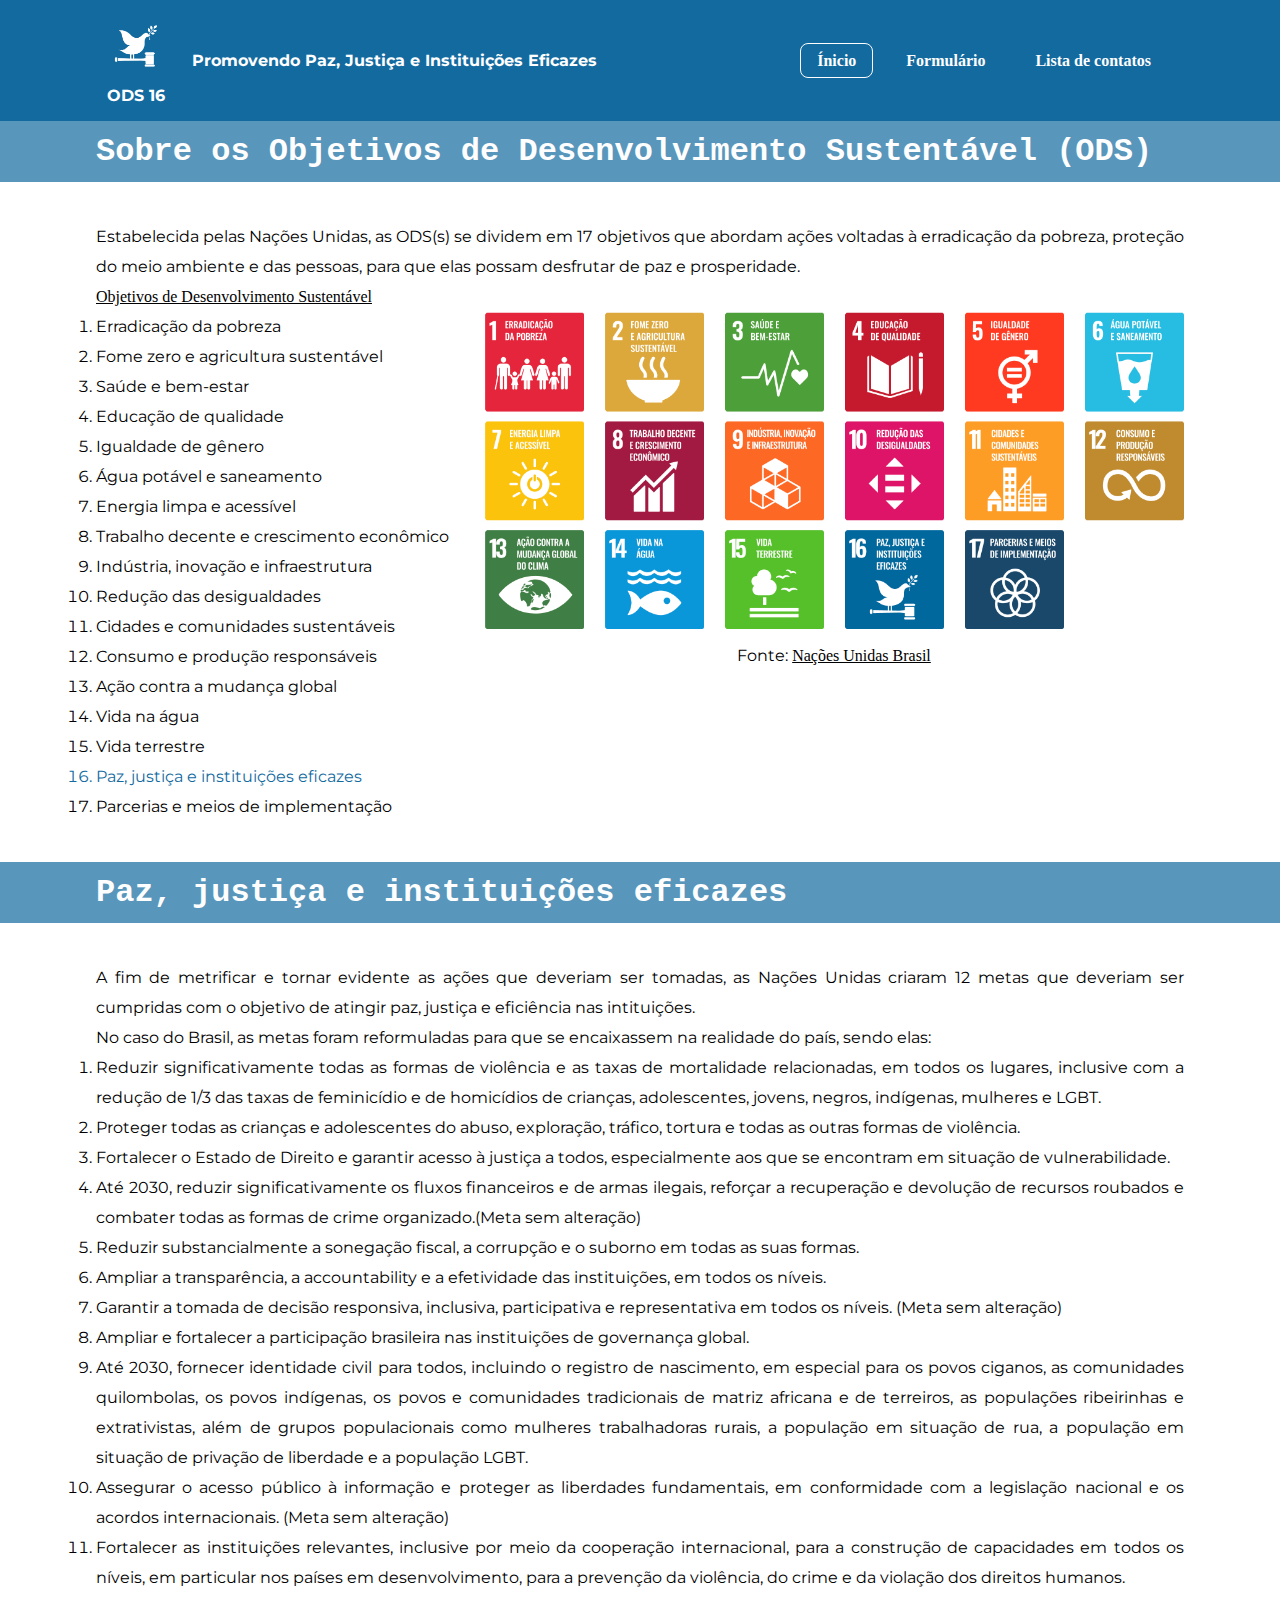
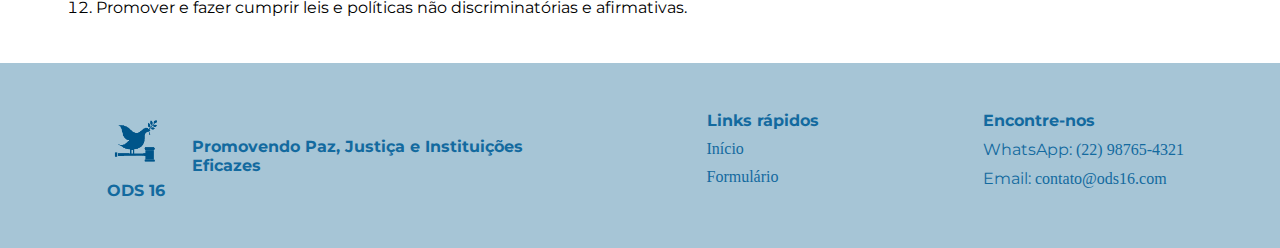
<file: index.html>
<!DOCTYPE html>
<html lang="pt-br">
  <head>
    <meta charset="UTF-8" />
    <meta name="viewport" content="width=device-width, initial-scale=1.0" />
    <title>Formulário ODS 16</title>
    <link rel="stylesheet" href="base-styles.css" />
    <link rel="stylesheet" href="home-styles.css" />
    <link rel="stylesheet" href="header-footer-styles.css" />
    <link rel="preconnect" href="https://fonts.gstatic.com" crossorigin />
    <link
      href="https://fonts.googleapis.com/css2?family=Montserrat:wght@400;600&display=swap"
      rel="stylesheet"
    />
  </head>

  <body>
    <header>
      <nav>
        <div class="logo-nav">
          <figure>
            <img src="imgs/logo-white.png" alt="Logo" width="80" height="60" />
            <figcaption>ODS 16</figcaption>
          </figure>
          <p>Promovendo Paz, Justiça e Instituições Eficazes</p>
        </div>

        <div class="navbar">
          <ul>
            <li><a href="index.html" class="selected">Ínicio</a></li>
            <li><a href="formulario.html">Formulário</a></li>
            <li><a href="list.html">Lista de contatos</a></li>
          </ul>
        </div>
      </nav>
    </header>

    <main>
      <section>
        <div class="div-h1">
          <h1>Sobre os Objetivos de Desenvolvimento Sustentável (ODS)</h1>
        </div>
        <div class="content">
          <p>
            Estabelecida pelas Nações Unidas, as ODS(s) se dividem em 17
            objetivos que abordam ações voltadas à erradicação da pobreza,
            proteção do meio ambiente e das pessoas, para que elas possam
            desfrutar de paz e prosperidade.
          </p>
          <a href="https://brasil.un.org/pt-br/sdgs" target="_blank" id="a_ODS">
            Objetivos de Desenvolvimento Sustentável
          </a>
          <div id="objetivos">
            <ol>
              <li>Erradicação da pobreza</li>
              <li>Fome zero e agricultura sustentável</li>
              <li>Saúde e bem-estar</li>
              <li>Educação de qualidade</li>
              <li>Igualdade de gênero</li>
              <li>Água potável e saneamento</li>
              <li>Energia limpa e acessível</li>
              <li>Trabalho decente e crescimento econômico</li>
              <li>Indústria, inovação e infraestrutura</li>
              <li>Redução das desigualdades</li>
              <li>Cidades e comunidades sustentáveis</li>
              <li>Consumo e produção responsáveis</li>
              <li>Ação contra a mudança global</li>
              <li>Vida na água</li>
              <li>Vida terrestre</li>
              <li id="ods16">Paz, justiça e instituições eficazes</li>
              <li>Parcerias e meios de implementação</li>
            </ol>
            <figure>
              <img src="./imgs/ODS.png" id="image-ods" />
              <figcaption>
                Fonte:
                <a href="https://brasil.un.org/pt-br/sdgs" target="_blank"
                  >Nações Unidas Brasil</a
                >
              </figcaption>
            </figure>
          </div>
        </div>
      </section>

      <section>
        <div class="div-h1">
          <h1>Paz, justiça e instituições eficazes</h1>
        </div>
        <div class="content">
          <p>
            A fim de metrificar e tornar evidente as ações que deveriam ser
            tomadas, as Nações Unidas criaram 12 metas que deveriam ser
            cumpridas com o objetivo de atingir paz, justiça e eficiência nas
            intituições.
            <br />
            No caso do Brasil, as metas foram reformuladas para que se
            encaixassem na realidade do país, sendo elas:
          </p>
          <ol>
            <li>
              Reduzir significativamente todas as formas de violência e as taxas
              de mortalidade relacionadas, em todos os lugares, inclusive com a
              redução de 1/3 das taxas de feminicídio e de homicídios de
              crianças, adolescentes, jovens, negros, indígenas, mulheres e
              LGBT.
            </li>
            <li>
              Proteger todas as crianças e adolescentes do abuso, exploração,
              tráfico, tortura e todas as outras formas de violência.
            </li>
            <li>
              Fortalecer o Estado de Direito e garantir acesso à justiça a
              todos, especialmente aos que se encontram em situação de
              vulnerabilidade.
            </li>
            <li>
              Até 2030, reduzir significativamente os fluxos financeiros e de
              armas ilegais, reforçar a recuperação e devolução de recursos
              roubados e combater todas as formas de crime organizado.(Meta sem
              alteração)
            </li>
            <li>
              Reduzir substancialmente a sonegação fiscal, a corrupção e o
              suborno em todas as suas formas.
            </li>
            <li>
              Ampliar a transparência, a accountability e a efetividade das
              instituições, em todos os níveis.
            </li>
            <li>
              Garantir a tomada de decisão responsiva, inclusiva, participativa
              e representativa em todos os níveis. (Meta sem alteração)
            </li>
            <li>
              Ampliar e fortalecer a participação brasileira nas instituições de
              governança global.
            </li>
            <li>
              Até 2030, fornecer identidade civil para todos, incluindo o
              registro de nascimento, em especial para os povos ciganos, as
              comunidades quilombolas, os povos indígenas, os povos e
              comunidades tradicionais de matriz africana e de terreiros, as
              populações ribeirinhas e extrativistas, além de grupos
              populacionais como mulheres trabalhadoras rurais, a população em
              situação de rua, a população em situação de privação de liberdade
              e a população LGBT.
            </li>
            <li>
              Assegurar o acesso público à informação e proteger as liberdades
              fundamentais, em conformidade com a legislação nacional e os
              acordos internacionais. (Meta sem alteração)
            </li>
            <li>
              Fortalecer as instituições relevantes, inclusive por meio da
              cooperação internacional, para a construção de capacidades em
              todos os níveis, em particular nos países em desenvolvimento, para
              a prevenção da violência, do crime e da violação dos direitos
              humanos.
            </li>
            <li>
              Promover e fazer cumprir leis e políticas não discriminatórias e
              afirmativas.
            </li>
          </ol>
        </div>
      </section>
    </main>

    <footer>
      <div class="logo-footer">
        <figure>
          <img src="imgs/logo-blue.png" alt="Logo" width="80" height="60" />
          <figcaption>ODS 16</figcaption>
        </figure>
        <p>Promovendo Paz, Justiça e Instituições Eficazes</p>
      </div>

      <div class="links">
        <strong>Links rápidos</strong>
        <nav>
          <a href="#inicio">Início</a>
          <a href="#formulario">Formulário</a>
        </nav>
      </div>

      <div class="links">
        <strong>Encontre-nos</strong>
        <p>
          WhatsApp:
          <a href="https://wa.me/552298765-4321" target="_blank">
            (22) 98765-4321</a
          >
        </p>
        <p>Email: <a href="mailto:contato@ods16.com">contato@ods16.com</a></p>
      </div>
    </footer>
  </body>
</html>
</file>
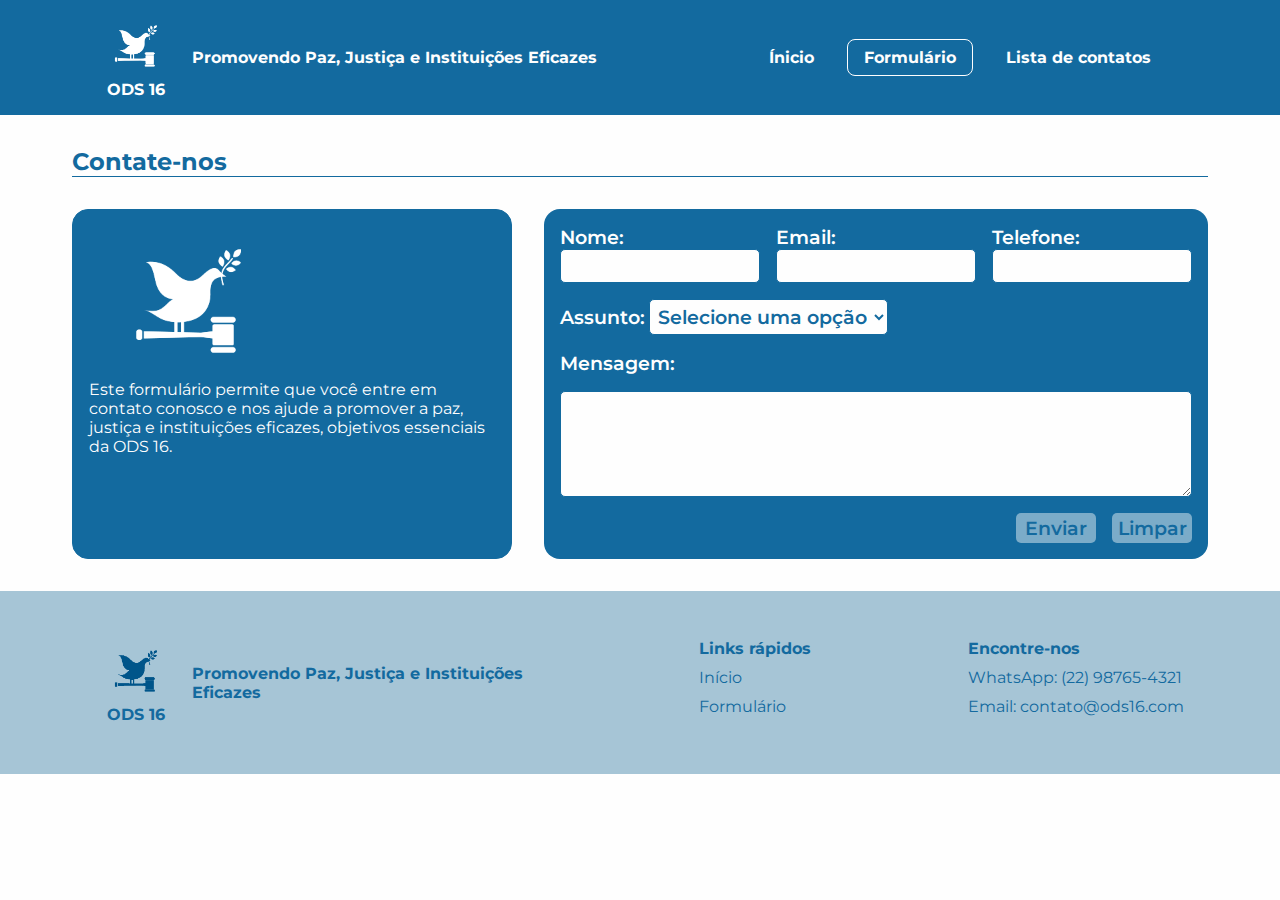
<file: formulario.html>
<!DOCTYPE html>
<html lang="pt-br">
  <head>
    <meta charset="UTF-8" />
    <meta name="viewport" content="width=device-width, initial-scale=1.0" />
    <title>Formulário ODS 16</title>
    <link rel="stylesheet" href="base-styles.css" />
    <link rel="stylesheet" href="form-styles.css" />
    <link rel="stylesheet" href="header-footer-styles.css" />
    <link rel="preconnect" href="https://fonts.gstatic.com" crossorigin />
    <link
      href="https://fonts.googleapis.com/css2?family=Montserrat:wght@400;600&display=swap"
      rel="stylesheet"
    />
  </head>

  <body>
    <header>
      <nav>
        <div class="logo-nav">
          <figure>
            <img src="imgs/logo-white.png" alt="Logo" width="80" height="60" />
            <figcaption>ODS 16</figcaption>
          </figure>
          <p>Promovendo Paz, Justiça e Instituições Eficazes</p>
        </div>

        <div class="navbar">
          <ul>
            <li><a href="index.html">Ínicio</a></li>
            <li><a href="formulario.html" class="selected">Formulário</a></li>
            <li><a href="list.html">Lista de contatos</a></li>
          </ul>
        </div>
      </nav>
    </header>

    <main>
      <h2>Contate-nos</h2>
      <div class="horizontal-line"></div>
      <div class="container">
        <aside>
          <figure>
            <img
              src="imgs/logo-white.png"
              width="200"
              height="150"
              alt="Ilustração relacionada à ODS 16"
            />
          </figure>
          <p>
            Este formulário permite que você entre em contato conosco e nos
            ajude a promover a paz, justiça e instituições eficazes, objetivos
            essenciais da ODS 16.
          </p>
        </aside>
        <form class="form">
          <div id="contact-fields">
            <div>
              <label for="nome">Nome:</label>
              <input type="text" id="nome" name="nome" required />
            </div>

            <div>
              <label for="email">Email:</label>
              <input type="email" id="email" name="email" required />
            </div>

            <div>
              <label for="telefone">Telefone:</label>
              <input type="tel" id="telefone" name="telefone" />
            </div>
          </div>

          <div>
            <label for="assunto">Assunto:</label>
            <select id="assunto" name="assunto" required>
              <option value="" disabled selected>Selecione uma opção</option>
              <option value="justica">Justiça</option>
              <option value="paz">Paz</option>
              <option value="instituicoes">Instituições Eficazes</option>
            </select>
          </div>

          <label for="mensagem">Mensagem:</label>
          <textarea id="mensagem" name="mensagem" rows="4" required></textarea>

          <div class="btns">
            <button type="submit" id="btnEnviar">Enviar</button>
            <button type="button" id="btnLimpar">Limpar</button>
          </div>

        </form>
      </div>
    </main>

    <footer>
      <div class="logo-footer">
        <figure>
          <img src="imgs/logo-blue.png" alt="Logo" width="80" height="60" />
          <figcaption>ODS 16</figcaption>
        </figure>
        <p>Promovendo Paz, Justiça e Instituições Eficazes</p>
      </div>

      <div class="links">
        <strong>Links rápidos</strong>
        <nav>
          <a href="#inicio">Início</a>
          <a href="#formulario">Formulário</a>
        </nav>
      </div>

      <div class="links">
        <strong>Encontre-nos</strong>
        <p>
          WhatsApp:
          <a href="https://wa.me/552298765-4321" target="_blank">
            (22) 98765-4321</a
          >
        </p>
        <p>Email: <a href="mailto:contato@ods16.com">contato@ods16.com</a></p>
      </div>
    </footer>
  </body>
  <script src="formulario.js"></script>
</html>
</file>
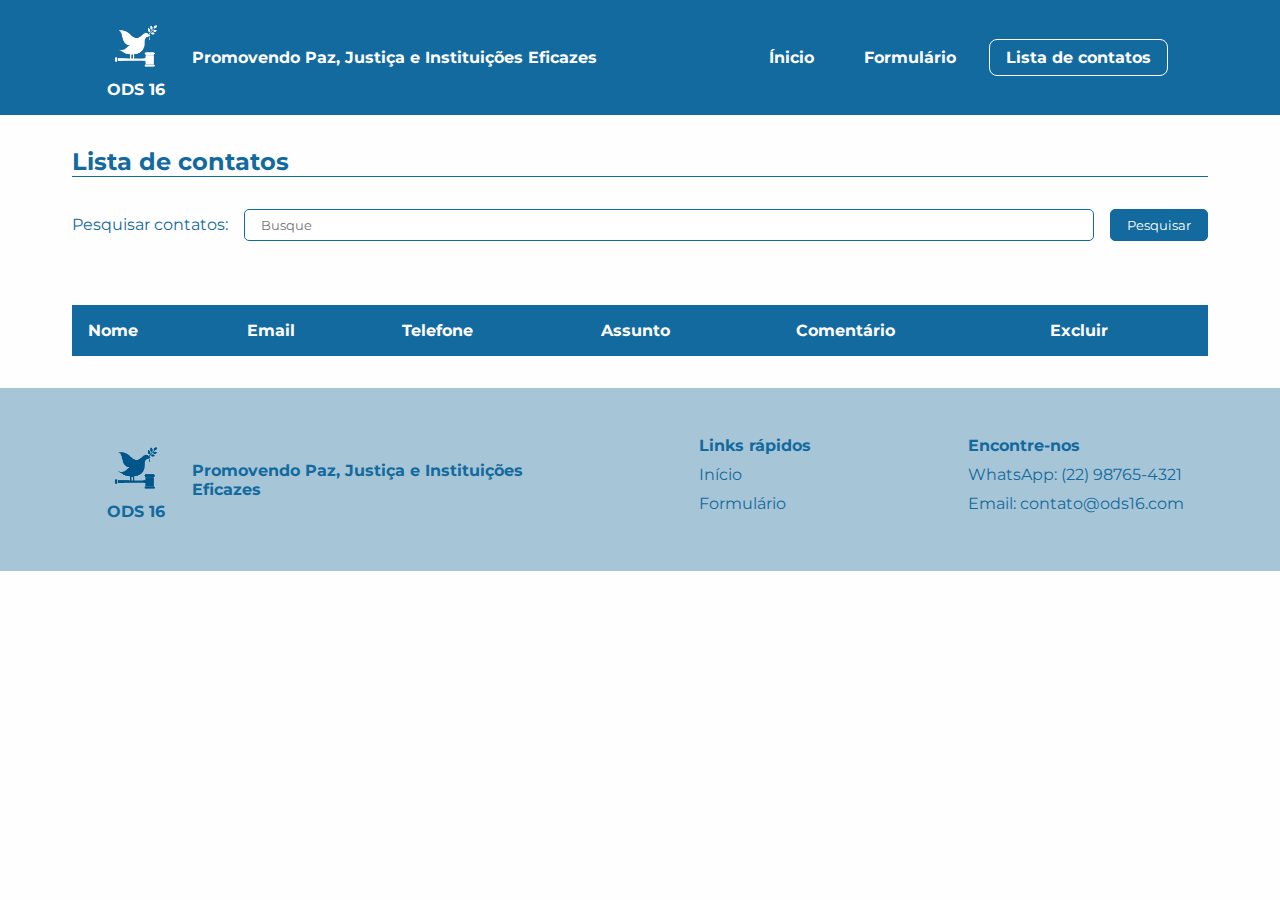
<file: list.html>
<!DOCTYPE html>
<html lang="pt-br">
  <head>
    <meta charset="UTF-8" />
    <meta name="viewport" content="width=device-width, initial-scale=1.0" />
    <title>Formulário ODS 16</title>
    <link rel="stylesheet" href="base-styles.css" />
    <link rel="stylesheet" href="list-styles.css" />
    <link rel="stylesheet" href="header-footer-styles.css" />
    <link rel="preconnect" href="https://fonts.gstatic.com" crossorigin />
    <link
    href="https://fonts.googleapis.com/css2?family=Montserrat:wght@400;600&display=swap"
    rel="stylesheet"
    />
    <script src="list.js" defer></script>
  </head>

  <body>
    <header>
      <nav>
        <div class="logo-nav">
          <figure>
            <img src="imgs/logo-white.png" alt="Logo" width="80" height="60" />
            <figcaption>ODS 16</figcaption>
          </figure>
          <p>Promovendo Paz, Justiça e Instituições Eficazes</p>
        </div>

        <div class="navbar">
          <ul>
            <li><a href="index.html">Ínicio</a></li>
            <li><a href="formulario.html">Formulário</a></li>
            <li><a href="list.html" class="selected">Lista de contatos</a></li>
          </ul>
        </div>
      </nav>
    </header>

    <main>
      <h2>Lista de contatos</h2>
      <div class="horizontal-line"></div>
      <div class="container">
        <form class="form">
          <label for="search-input">Pesquisar contatos:</label>
          <input
            type="text"
            id="search-input"
            name="search-input"
            placeholder="Busque"
          />
          <button type="button" id="search-button">Pesquisar</button>
        </form>

        
        <table class="table">
          <thead>
            <tr>
              <th>Nome</th>
              <th>Email</th>
              <th>Telefone</th>
              <th>Assunto</th>
              <th>Comentário</th>
              <th>Excluir</th>
            </tr>
          </thead>
          <tbody id="table-body">
          </tbody>
          <tfoot>
            <!-- exclude all itens in list -->
            <tr>
              <td colspan="6">
                <div>
                  <button id="exclude-all">Excluir todos</button>
                </div>
              </td>
            </tr>
          </tfoot>
        </table>
      </div>
    </main>

    <footer>
      <div class="logo-footer">
        <figure>
          <img src="imgs/logo-blue.png" alt="Logo" width="80" height="60" />
          <figcaption>ODS 16</figcaption>
        </figure>
        <p>Promovendo Paz, Justiça e Instituições Eficazes</p>
      </div>

      <div class="links">
        <strong>Links rápidos</strong>
        <nav>
          <a href="#inicio">Início</a>
          <a href="#formulario">Formulário</a>
        </nav>
      </div>

      <div class="links">
        <strong>Encontre-nos</strong>
        <p>
          WhatsApp:
          <a href="https://wa.me/552298765-4321" target="_blank">
            (22) 98765-4321</a
          >
        </p>
        <p>Email: <a href="mailto:contato@ods16.com">contato@ods16.com</a></p>
      </div>
    </footer>
  </body>
</html>
</file>
<file: base-styles.css>
:root {
  --white: #fefefe;
  --bice-blue: #136a9f;
  --celestial-blue: #5996bb;
  --bice-blue-2: #1669a0;
  --carolina-blue: #7bacc9;
  --carolina-blue-2: #a6c5d6;
}

* {
  margin: 0;
  padding: 0;
  box-sizing: border-box;
  font-family: "Montserrat", sans-serif;
}
</file>
<file: home-styles.css>
body {
  margin: 0px;
}

.div-h1 {
  background-color: var(--celestial-blue);
}

h1 {
  margin: 0rem 6rem;
  padding: 12px 0;
  color: var(--white);
  font-family: "Courier New", Courier, monospace;
}

.content {
  padding: 0rem 6rem;
  font-family: "Times New Roman", Times, serif;
  text-align: justify;
  line-height: 30px;
  margin: 40px 0px;
}

#objetivos {
  display: flex;
  flex-direction: row;
  justify-content: space-between;
}

a {
  color: black;
  font-family: Cambria, Cochin, Georgia, Times, "Times New Roman", serif;
}

a:hover {
  color: var(--carolina-blue);
}

#ods16 {
  color: var(--bice-blue);
}

#image-ods {
  width: 700px;
}

figure {
  display: flex;
  flex-direction: column;
  align-items: center;
  margin: 0;
}

figcaption {
  margin-top: 10px;
}
</file>
<file: header-footer-styles.css>
header {
  background-color: var(--bice-blue);
  padding: 1rem 6rem;
}

nav {
  display: flex;
  justify-content: space-between;
  align-items: center;
}

header nav .logo-nav {
  display: flex;
  align-items: center;
  color: var(--white);
}

header nav .logo-nav figure figcaption {
  color: white;
  font-size: 1rem;
  font-weight: bold;
  text-align: center;
}

header nav .logo-nav p {
  margin-left: 1rem;
  color: var(--white);
  font-weight: bold;
  font-size: 1rem;
}

header nav ul {
  display: flex;
  justify-content: space-between;
  align-items: center;
}

header nav ul li {
  list-style: none;
  margin-left: 1rem;
  color: var(--white);
  font-weight: bold;
  font-size: 1rem;
}

header nav ul li a {
  text-decoration: none;
  color: var(--white);
  font-weight: bold;
  border: 1px solid var(--bice-blue);
  border-radius: 8px;
  padding: 0.5rem 1rem;
  transition: 0.5s;
}

header nav ul li a:hover {
  background-color: var(--white);
  border-color: var(--white);
  color: var(--bice-blue);
  cursor: pointer;
}

header nav ul li a.selected {
  border-color: var(--white);
}

header ul li:last-child {
  margin-right: 1rem;
}

footer {
  background-color: var(--carolina-blue-2);
  gap: 80px;
  padding: 3rem 6rem;
  display: flex;
  justify-content: space-between;
  color: var(--bice-blue);
}

footer .logo-footer {
  display: flex;
  align-items: center;
}

footer .logo-footer figure figcaption {
  font-size: 1rem;
  font-weight: bold;
  text-align: center;
}

footer .logo-footer p {
  margin-left: 1rem;
  font-weight: bold;
  max-width: 350px;
}

footer .links {
  text-align: left;
}

footer .links strong {
  display: block;
}

footer .links nav {
  display: flex;
  flex-direction: column;
  align-items: start;
  margin-top: 10px;
}

footer .links nav a {
  text-decoration: none;
  color: var(--bice-blue);
  margin-bottom: 10px;
  cursor: pointer;
}

footer .links nav a:hover {
  color: var(--white);
}

footer .links p {
  margin-top: 10px;
}

footer .links p a {
  text-decoration: none;
  color: var(--bice-blue);
}

footer .links p a:hover {
  color: var(--white);
}

@media only screen and (max-width: 40em) {
  header {
    padding: 0.3rem 2rem;
  }

  header nav {
    flex-direction: column;
  }

  header nav .logo-nav {
    font-size: 0.8rem;
  }

  header nav .logo-nav p {
    font-size: 0.8rem;
  }

  header nav .logo-nav figure figcaption {
    font-size: 0.8rem;
  }

  header nav ul li {
    list-style: none;
    margin-left: 0;
    margin-bottom: 0.5rem;
  }

  header nav ul li a {
    font-size: 0.8rem;
    padding: 0.3rem 0.6rem;
  }

  header ul li:last-child {
    margin-right: 0;
  }

  footer {
    gap: 8px;
    padding: 0.3rem 2rem;
    flex-direction: column;
    text-align: center;
    font-size: 0.8rem;
  }

  footer .logo-footer p {
    margin-left: 0;
    margin-top: 10px;
  }

  footer .logo-footer figure figcaption {
    font-size: 0.8rem;
  }

  footer .links {
    margin-top: 20px;
    text-align: center;
  }

  footer .links strong {
    font-size: 0.8rem;
    display: block;
  }

  footer .links nav {
    align-items: center;
    margin-top: 0.5rem;
  }

  footer .links nav a {
    font-size: 0.8rem;
    margin-bottom: 0.5rem;
  }

  footer .links p {
    margin-top: 0.5rem;
    font-size: 0.8rem;
  }
}

@media only screen and (min-width: 40.063em) and (max-width: 64em) {
  header {
    padding: 0.5rem 4rem;
  }

  header nav {
    flex-direction: row;
  }

  header nav .logo-nav {
    font-size: 1rem;
  }

  header nav .logo-nav p {
    font-size: 1rem;
  }

  header nav ul li {
    list-style: none;
    margin-left: 1rem;
    margin-bottom: 0;
  }

  header nav ul li a {
    font-size: 1rem;
    padding: 0.5rem 1rem;
  }

  header ul li:last-child {
    margin-right: 1rem;
  }

  footer {
    gap: 20px;
    padding: 0.5rem 4rem;
    flex-direction: row;
    text-align: left;
  }

  footer .logo-footer p {
    margin-left: 1rem;
    margin-top: 0;
  }

  footer .links {
    margin-top: 0;
    text-align: left;
  }

  footer .links strong {
    display: inline;
  }

  footer .links nav {
    align-items: start;
    margin-top: 10px;
  }

  footer .links nav a {
    font-size: 1rem;
    margin-bottom: 10px;
  }

  footer .links p {
    margin-top: 10px;
  }
}
</file>
<file: form-styles.css>
body {
  background-color: var(--white);
  color: var(--bice-blue);
}

main {
  max-width: 1200px;
  margin: 2rem auto;
  padding: 0 2rem;
}

h1 {
  font-size: 2rem;
  font-weight: 700;
  color: var(--bice-blue);
}

.horizontal-line {
  width: 100%;
  height: 1px;
  background-color: var(--bice-blue);
}

.container {
  margin-top: 2rem;
  display: flex;
  gap: 2rem;
}

.container > aside {
  display: flex;
  flex-direction: column;
  border: 1px solid var(--bice-blue);
  border-radius: 16px;
  padding: 1rem;
  background-color: var(--bice-blue);
  color: var(--white);
}

.form {
  max-width: 1200px;
  display: flex;
  flex-direction: column;
  gap: 1rem;
  background-color: var(--bice-blue);
  border-radius: 16px;
  padding: 1rem;
}

.form label {
  color: var(--white);
  font-size: 1.2rem;
  font-weight: 600;
}

.form input,
textarea,
select {
  border: 1px solid var(--bice-blue);
  background-color: var(--white);
  border-radius: 5px;
  padding: 0.25rem;
  color: var(--bice-blue);
  font-size: 1.2rem;
  font-weight: 600;
}

.form input:focus,
textarea:focus {
  outline: none;
  border: 1px solid var(--carolina-blue);
}

#contact-fields {
  display: flex;
  flex-direction: row;
  justify-content: space-between;
  gap: 1rem;
}

#contact-fields > div > input {
  max-width: 200px;
}

.btns{
  display: flex;
  flex-direction: row;
  justify-content: end;
  gap: 1rem;
}

.btns > button {
  align-self: flex-end;
  width: 80px;
  height: 30px;
  border-radius: 5px;
  border: none;
  background-color: var(--carolina-blue);
  color: var(--bice-blue);
  font-size: 1.2rem;
  font-weight: 600;
  text-align: center;
  transition: 0.5s;
}

.btns > button:hover {
  background-color: var(--celestial-blue);
  color: var(--white);
  cursor: pointer;
}
</file>
<file: list-styles.css>
body {
  background-color: var(--white);
  color: var(--bice-blue);
}

main {
  max-width: 1200px;
  margin: 2rem auto;
  padding: 0 2rem;
}

h1 {
  font-size: 2rem;
  font-weight: 700;
  color: var(--bice-blue);
}

.horizontal-line {
  width: 100%;
  height: 1px;
  background-color: var(--bice-blue);
}

.container {
  margin-top: 2rem;
  display: flex;
  gap: 2rem;
  flex-direction: column;
}

.form {
  width: 100%;
  display: flex;
  gap: 1rem;
  align-items: baseline;
}

#search-input {
  flex: 1;
  height: 2rem;
  padding: 0 1rem;
  border: 1px solid var(--bice-blue);
  border-radius: 5px;
  outline: none; 
}

#search-button {
  height: 2rem;
  padding: 0 1rem;
  border: none;
  border-radius: 5px;
  background-color: var(--bice-blue);
  color: var(--white);
  cursor: pointer;
  transition: all 0.3s ease-in-out;
  border: 1px solid var(--bice-blue);
}

#search-button:hover {
  background-color: var(--carolina-blue);
  color: var(--bice-blue);
}

.table {
  width: 100%;
  margin-top: 2rem;
  border-collapse: collapse;
}

.table thead {
  background-color: var(--bice-blue);
  color: var(--white);
}

.table thead th {
  padding: 1rem;
  text-align: left;
}

.table tbody tr {
  border-bottom: 1px solid var(--bice-blue);
}

.table tbody tr:last-child {
  border-bottom: none;
}

.table tbody td {
  padding: 1rem;
}

.btn-trash {
  width: 100%;
  height: 40px;
  display: flex;
  justify-content: center;
  align-items: center;
  background-color: transparent;
  cursor: pointer;
  border: 1px solid var(--bice-blue);
  border-radius: 5px;
  transition: all 0.3s ease-in-out;
}

.btn-trash:hover {
  background-color: var(--carolina-blue);
  color: var(--bice-blue);
}

.trash {
  box-sizing: border-box;
  position: relative;
  display: block;
  width: 10px;
  height: 12px;
  border: 2px solid transparent;
  box-shadow:
      0 0 0 2px,
      inset -2px 0 0,
      inset 2px 0 0;
  border-bottom-left-radius: 1px;
  border-bottom-right-radius: 1px;
  margin-top: 4px
}
.trash::after,
.trash::before {
  content: "";
  display: block;
  box-sizing: border-box;
  position: absolute
}
.trash::after {
  background: currentColor;
  border-radius: 3px;
  width: 16px;
  height: 2px;
  top: -4px;
  left: -5px
}
.trash::before {
  width: 10px;
  height: 4px;
  border: 2px solid;
  border-bottom: transparent;
  border-top-left-radius: 2px;
  border-top-right-radius: 2px;
  top: -7px;
  left: -2px
}

tfoot > tr > td > div {
  width: 100%;
  display: flex;
  justify-content: flex-end;
}

#exclude-all {
  height: 40px;
  display: flex;
  justify-content: center;
  align-items: center;
  background-color: transparent;
  cursor: pointer;
  border: 1px solid var(--bice-blue);
  border-radius: 5px;
  padding: 0 1rem;
  transition: all 0.3s ease-in-out;
}

#exclude-all:hover {
  background-color: var(--carolina-blue);
  color: var(--bice-blue);
}
</file>
